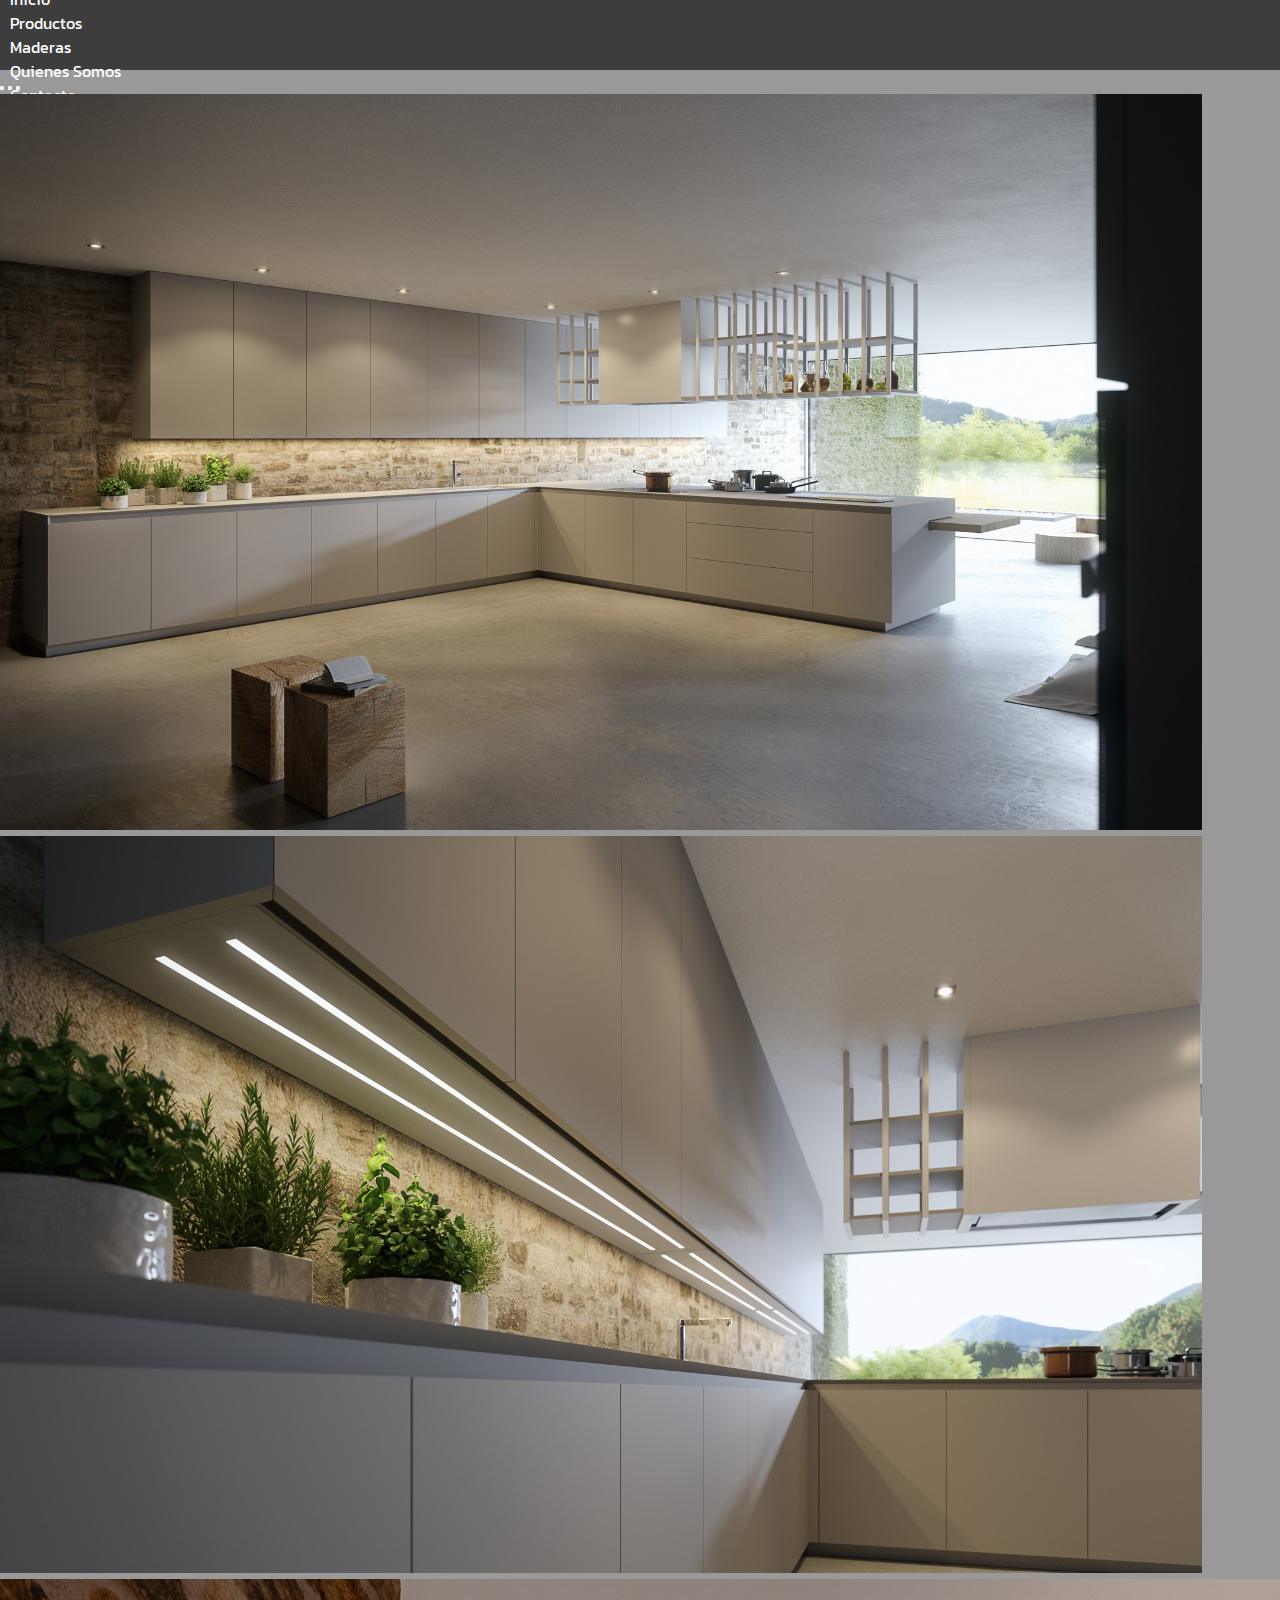
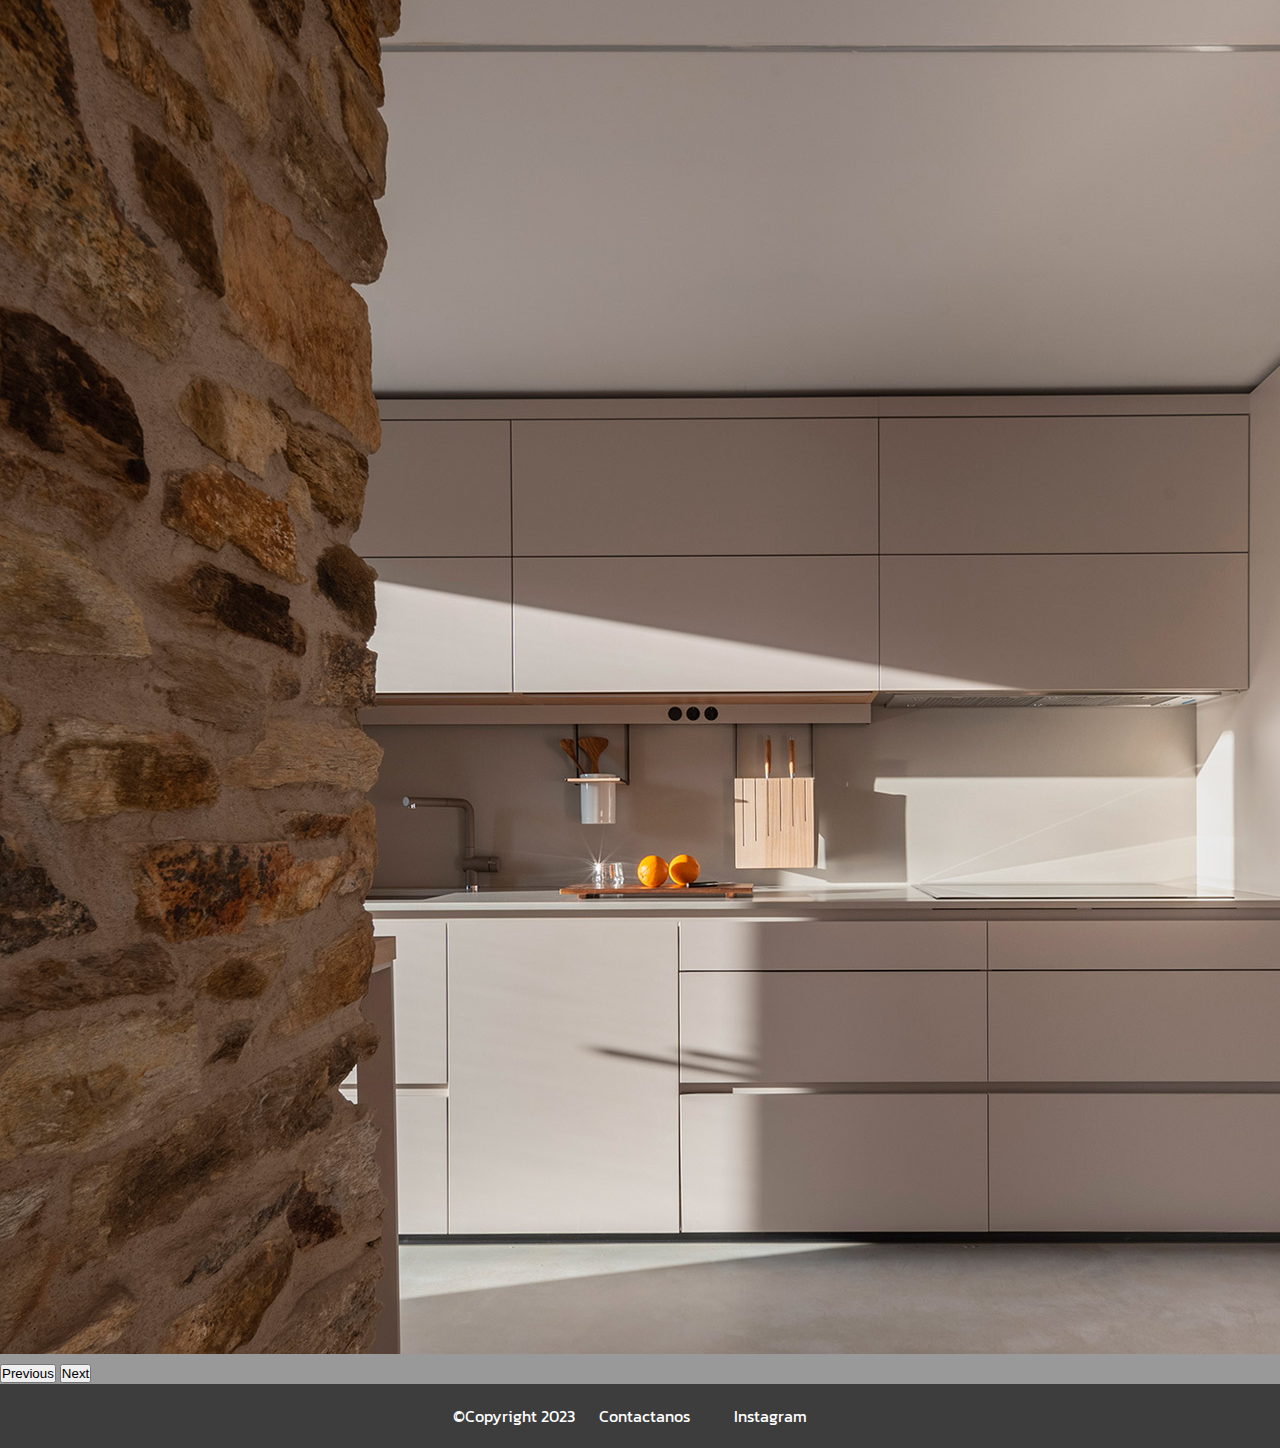
<file: index.html>
<!DOCTYPE html>
<html lang="en">
<head>
    <meta charset="UTF-8">
    <meta name="viewport" content="width=device-width, initial-scale=1.0">
    <title>Visca Amoblamientos</title>
    <link rel="icon" href="imagenes/logosinfondo.png" type="png">
    <link href="https://cdn.jsdelivr.net/npm/bootstrap@5.3.1/dist/css/bootstrap.min.css" rel="stylesheet" integrity="sha384-4bw+/aepP/YC94hEpVNVgiZdgIC5+VKNBQNGCHeKRQN+PtmoHDEXuppvnDJzQIu9" crossorigin="anonymous">
    <link rel="stylesheet" href="css/estilo.css">
    <link rel="preconnect" href="https://fonts.googleapis.com">
    <link rel="preconnect" href="https://fonts.gstatic.com" crossorigin>
    <link href="https://fonts.googleapis.com/css2?family=Kanit:wght@300&display=swap" rel="stylesheet">
</head>
<body>

    <header>
        <nav class="navbar navbar-expand-lg ">
            <div class="container-fluid">
                <a class="navbar-brand" href="#">Visca Amoblamientos</a>
                <button class="navbar-toggler" type="button" data-bs-toggle="collapse" data-bs-target="#navbarNav" aria-controls="navbarNav" aria-expanded="false" aria-label="Toggle navigation">
                <span class="navbar-toggler-icon"></span>
                </button>
                <div class="collapse navbar-collapse" id="navbarNav">
                    <ul class="navbar-nav">
                        <li class="nav-item">
                            <a class="nav-link" aria-current="page" href="#">Inicio</a>
                        </li>
                        <li class="nav-item">
                            <a class="nav-link" href="./paginas/productos.html">Productos</a>
                        </li>
                        <li class="nav-item">
                            <a class="nav-link" href="./paginas/maderas.html">Maderas</a>
                        </li>
                        <li class="nav-item">
                            <a class="nav-link" href="./paginas/quienes-somos.html">Quienes Somos</a>
                        </li>
                        <li class="nav-item">
                            <a class="nav-link" href="./paginas/contacto.html">Contacto</a>
                        </li>
                    </ul>
                </div>
            </div>
        </nav>
    </header>  

    <main>
        <div id="carouselExampleIndicators" class="carousel slide">
            <div class="carousel-indicators">
                <button type="button" data-bs-target="#carouselExampleIndicators" data-bs-slide-to="0" class="active" aria-current="true" aria-label="Slide 1"></button>
                <button type="button" data-bs-target="#carouselExampleIndicators" data-bs-slide-to="1" aria-label="Slide 2"></button>
                <button type="button" data-bs-target="#carouselExampleIndicators" data-bs-slide-to="2" aria-label="Slide 3"></button>
            </div>
            <div class="carousel-inner">
                <div class="carousel-item active">
                    <img src="./imagenes/fotoinicio.png" class="d-block w-100" alt="Foto Inicio">
                </div>
                <div class="carousel-item">
                    <img src="./imagenes/fotoinicio2.png" class="d-block w-100" alt="Foto 2">
                </div>
                <div class="carousel-item">
                    <img src="./imagenes/fotoinicio3.jpeg" class="d-block w-100" alt="Foto 3">
                </div>
            </div>
            <button class="carousel-control-prev" type="button" data-bs-target="#carouselExampleIndicators" data-bs-slide="prev">
                <span class="carousel-control-prev-icon" aria-hidden="true"></span>
                <span class="visually-hidden">Previous</span>
            </button>
            <button class="carousel-control-next" type="button" data-bs-target="#carouselExampleIndicators" data-bs-slide="next">
                <span class="carousel-control-next-icon" aria-hidden="true"></span>
                <span class="visually-hidden">Next</span>
            </button>
        </div>       
    </main>
    
    <footer class="pie-pagina"> ©Copyright 2023
        <a href="paginas/contacto.html">Contactanos</a>
        <a href="https://www.instagram.com/amoblamientosvisca/" target="_blank">Instagram</a>
    </footer>
    <script src="https://cdn.jsdelivr.net/npm/bootstrap@5.3.1/dist/js/bootstrap.bundle.min.js" integrity="sha384-HwwvtgBNo3bZJJLYd8oVXjrBZt8cqVSpeBNS5n7C8IVInixGAoxmnlMuBnhbgrkm" crossorigin="anonymous"></script>
</body>
</html>
</file>
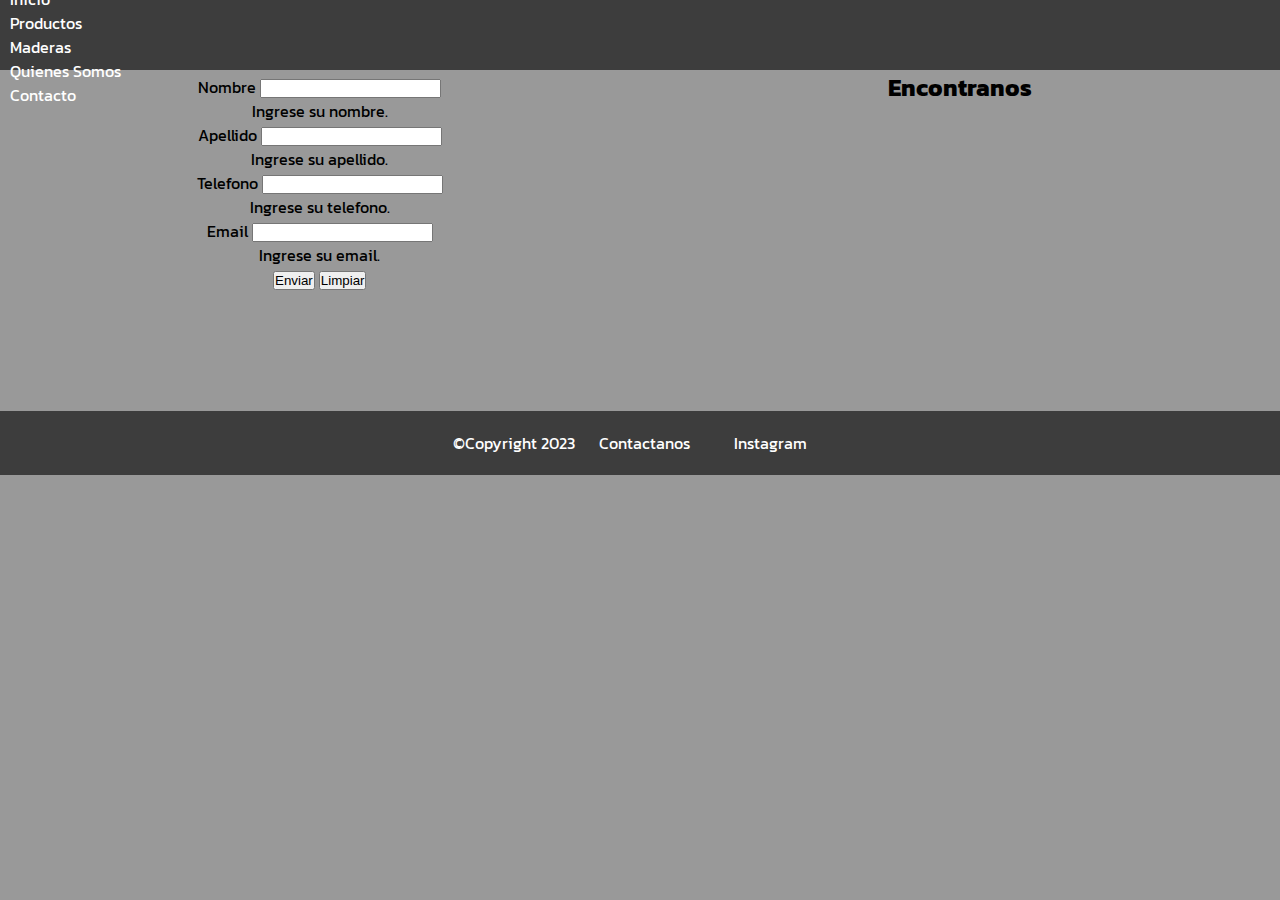
<file: paginas/contacto.html>
<!DOCTYPE html>
<html lang="en">
<head>
    <meta charset="UTF-8">
    <meta name="viewport" content="width=device-width, initial-scale=1.0">
    <title>Contacto</title>
    <link rel="icon" href="/imagenes/logosinfondo.png" type="png">
    <link href="https://cdn.jsdelivr.net/npm/bootstrap@5.3.1/dist/css/bootstrap.min.css" rel="stylesheet" integrity="sha384-4bw+/aepP/YC94hEpVNVgiZdgIC5+VKNBQNGCHeKRQN+PtmoHDEXuppvnDJzQIu9" crossorigin="anonymous">
    <link rel="stylesheet" href="../css/estilo.css">
    <link rel="preconnect" href="https://fonts.googleapis.com">
    <link rel="preconnect" href="https://fonts.gstatic.com" crossorigin>
    <link href="https://fonts.googleapis.com/css2?family=Kanit:wght@300&display=swap" rel="stylesheet">
</head>
<body>
    <header>
        <nav class="navbar navbar-expand-lg ">
            <div class="container-fluid">
                <a class="navbar-brand" href="../index.html">Visca Amoblamientos</a>
                <button class="navbar-toggler" type="button" data-bs-toggle="collapse" data-bs-target="#navbarNav" aria-controls="navbarNav" aria-expanded="false" aria-label="Toggle navigation">
                <span class="navbar-toggler-icon"></span>
                </button>
                <div class="collapse navbar-collapse" id="navbarNav">
                    <ul class="navbar-nav">
                        <li class="nav-item">
                            <a class="nav-link" aria-current="page" href="../index.html">Inicio</a>
                        </li>
                        <li class="nav-item">
                            <a class="nav-link" href="./productos.html">Productos</a>
                        </li>
                        <li class="nav-item">
                            <a class="nav-link" href="./maderas.html">Maderas</a>
                        </li>
                        <li class="nav-item">
                            <a class="nav-link" href="./quienes-somos.html">Quienes Somos</a>
                        </li>
                        <li class="nav-item">
                            <a class="nav-link" href="#">Contacto</a>
                        </li>
                    </ul>
                </div>
            </div>
        </nav>
    </header>  

    <div class="containerContacto">
        <div class="contactoForm">
            <form class=" formularioContacto">
                <div class="mb-3">
                    <label for="Nombre" class="form-label">Nombre</label>
                    <input type="text" class="form-control" id="Nombre" aria-describedby="Nombre">
                    <div id="Nombre" class="form-text">Ingrese su nombre.</div>
                </div>
                <div class="mb-3">
                    <label for="Apellido" class="form-label">Apellido</label>
                    <input type="text" class="form-control" id="Apellido" aria-describedby="Apellido">
                    <div id="Apellido" class="form-text">Ingrese su apellido.</div>
                </div>
                <div class="mb-3">
                    <label for="Telefono" class="form-label">Telefono</label>
                    <input type="number" class="form-control" id="Telefono" aria-describedby="Telefono">
                    <div id="Telefono" class="form-text">Ingrese su telefono.</div>
                </div>
                <div class="mb-3">
                    <label for="Email" class="form-label">Email</label>
                    <input type="email" class="form-control" id="Email" aria-describedby="email">
                    <div id="email" class="form-text">Ingrese su email.</div>
                </div>
                <button type="submit" class="btn btn-secondary">Enviar</button>
                <button type="reset" class="btn btn-secondary">Limpiar</button>
            </form>
        </div>
        
        <div class="contactoMapa">
            <h2>Encontranos</h2>
            <iframe src="https://www.google.com/maps/embed?pb=!1m18!1m12!1m3!1d3347.803947785608!2d-60.64019362491683!3d-32.956185172369345!2m3!1f0!2f0!3f0!3m2!1i1024!2i768!4f13.1!3m3!1m2!1s0x95b7ab05ae85375b%3A0xc669d2220587d977!2sMaip%C3%BA%201555%2C%20S2000%20CGU%2C%20Santa%20Fe!5e0!3m2!1ses-419!2sar!4v1683151083179!5m2!1ses-419!2sar" width="400" height="300" style="border:0;" allowfullscreen="" loading="lazy" referrerpolicy="no-referrer-when-downgrade"></iframe>
        </div>
    </div>

    <footer class="pie-pagina"> ©Copyright 2023
        <a href="contacto.html">Contactanos</a>
        <a href="https://www.instagram.com/amoblamientosvisca/" target="_blank">Instagram</a>
    </footer>
    <script src="https://cdn.jsdelivr.net/npm/bootstrap@5.3.1/dist/js/bootstrap.bundle.min.js" integrity="sha384-HwwvtgBNo3bZJJLYd8oVXjrBZt8cqVSpeBNS5n7C8IVInixGAoxmnlMuBnhbgrkm" crossorigin="anonymous"></script>
</body>
</html>
</file>
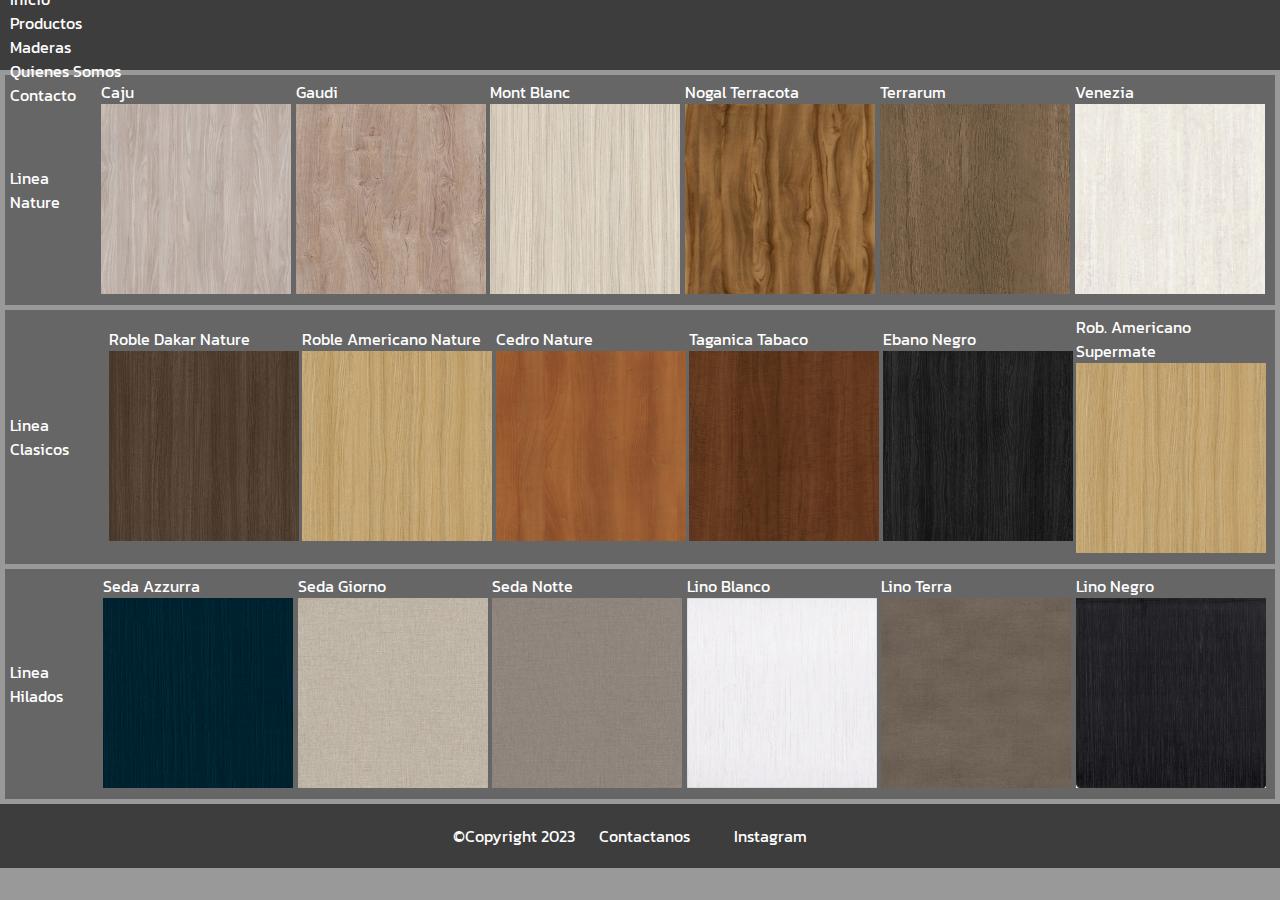
<file: paginas/maderas.html>
<!DOCTYPE html>
<html lang="en">
<head>
    <meta charset="UTF-8">
    <meta name="viewport" content="width=device-width, initial-scale=1.0">
    <title>Maderas</title>
    <link rel="icon" href="/imagenes/logosinfondo.png" type="png">
    <link href="https://cdn.jsdelivr.net/npm/bootstrap@5.3.1/dist/css/bootstrap.min.css" rel="stylesheet" integrity="sha384-4bw+/aepP/YC94hEpVNVgiZdgIC5+VKNBQNGCHeKRQN+PtmoHDEXuppvnDJzQIu9" crossorigin="anonymous">
    <link rel="stylesheet" href="../css/estilo.css">
    <link rel="preconnect" href="https://fonts.googleapis.com">
    <link rel="preconnect" href="https://fonts.gstatic.com" crossorigin>
    <link href="https://fonts.googleapis.com/css2?family=Kanit:wght@300&display=swap" rel="stylesheet">
</head>
<body>
    <header>
        <nav class="navbar navbar-expand-lg ">
            <div class="container-fluid">
                <a class="navbar-brand" href="../index.html">Visca Amoblamientos</a>
                <button class="navbar-toggler" type="button" data-bs-toggle="collapse" data-bs-target="#navbarNav" aria-controls="navbarNav" aria-expanded="false" aria-label="Toggle navigation">
                <span class="navbar-toggler-icon"></span>
                </button>
                <div class="collapse navbar-collapse" id="navbarNav">
                    <ul class="navbar-nav">
                        <li class="nav-item">
                            <a class="nav-link" aria-current="page" href="../index.html">Inicio</a>
                        </li>
                        <li class="nav-item">
                            <a class="nav-link" href="./productos.html">Productos</a>
                        </li>
                        <li class="nav-item">
                            <a class="nav-link" href="#">Maderas</a>
                        </li>
                        <li class="nav-item">
                            <a class="nav-link" href="./quienes-somos.html">Quienes Somos</a>
                        </li>
                        <li class="nav-item">
                            <a class="nav-link" href="./contacto.html">Contacto</a>
                        </li>
                    </ul>
                </div>
            </div>
        </nav>
    </header>  

    <main>
        <div class="containerMaderas">Linea Nature
            <div class="boxmadera">Caju
                <img src="../imagenes/naturecaju.jpg" alt="Caju">
            </div>
            <div class="boxmadera">Gaudi
                <img src="../imagenes/naturegaudi.jpg" alt="Guadi">
            </div>
            <div class="boxmadera">Mont Blanc
                <img src="../imagenes/naturemontblanc.jpg" alt="MontBlanc">
            </div>
            <div class="boxmadera">Nogal Terracota
                <img src="../imagenes/naturenogal.jpg" alt="Terracota">
            </div>
            <div class="boxmadera">Terrarum
                <img src="../imagenes/natureterra.jpg" alt="Terracota">
            </div>
            <div class="boxmadera">Venezia
                <img src="../imagenes/naturevenezia.jpg" alt="Venezia">
            </div>
        </div>

        <div class="containerMaderas">Linea Clasicos
            <div class="boxmadera">Roble Dakar Nature
                <img src="../imagenes/robledakarnature.jpg" alt="Roble dakar nature">
            </div>
            <div class="boxmadera">Roble Americano Nature
                <img src="../imagenes/robleamericanonature.jpg" alt="Roble Americano Nature">
            </div>
            <div class="boxmadera">Cedro Nature
                <img src="../imagenes/cedronature.jpg" alt="Cedro Nature">
            </div>
            <div class="boxmadera">Taganica Tabaco
                <img src="../imagenes/taganicatabaco.jpg" alt="Taganica Tabaco">
            </div>
            <div class="boxmadera">Ebano Negro
                <img src="../imagenes/ebanonegro.jpg" alt="Ebano Negro">
            </div>
            <div class="boxmadera">Rob. Americano Supermate
                <img src="../imagenes/robleamericanomate.jpg" alt="Roble Americano Supermate">
            </div>
        </div>

        <div class="containerMaderas">Linea Hilados
            <div class="boxmadera">Seda Azzurra
                <img src="../imagenes/sedaazzurra.jpg" alt="Seda Azzurra">
            </div>
            <div class="boxmadera">Seda Giorno
                <img src="../imagenes/sedagiorno.jpg" alt="Seda Giorno">
            </div>
            <div class="boxmadera">Seda Notte
                <img src="../imagenes/sedanotte.jpg" alt="Seda Notte">
            </div>
            <div class="boxmadera">Lino Blanco
                <img src="../imagenes/linoblanco.jpg" alt="Lino Blanco">
            </div>
            <div class="boxmadera">Lino Terra
                <img src="../imagenes/linoterra.jpg" alt="Lino Terra">
            </div>
            <div class="boxmadera">Lino Negro
                <img src="../imagenes/linonegro.jpg" alt="Lino Negro">
            </div>
        </div>
    </main>

    <footer class="pie-pagina"> ©Copyright 2023
        <a href="contacto.html">Contactanos</a>
        <a href="https://www.instagram.com/amoblamientosvisca/" target="_blank">Instagram</a>
    </footer>
    <script src="https://cdn.jsdelivr.net/npm/bootstrap@5.3.1/dist/js/bootstrap.bundle.min.js" integrity="sha384-HwwvtgBNo3bZJJLYd8oVXjrBZt8cqVSpeBNS5n7C8IVInixGAoxmnlMuBnhbgrkm" crossorigin="anonymous"></script>
</body>
</html>
</file>
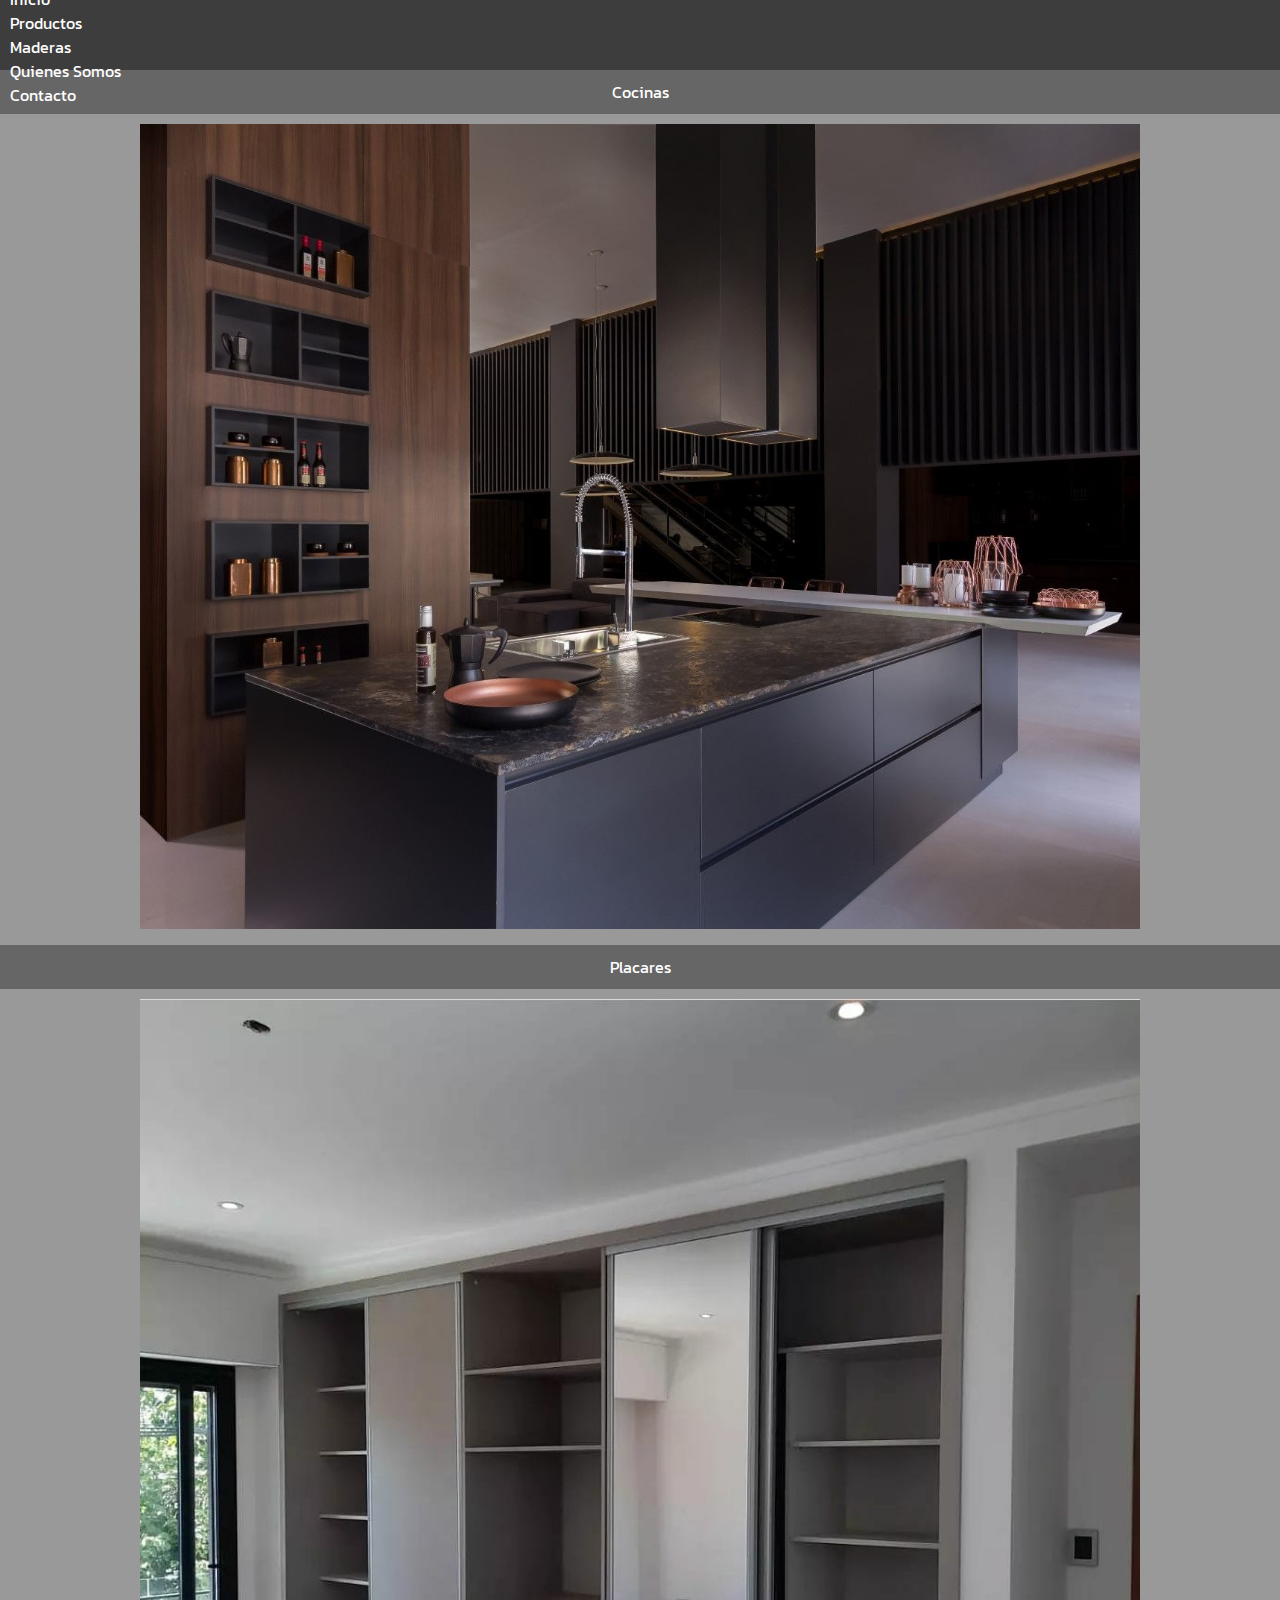
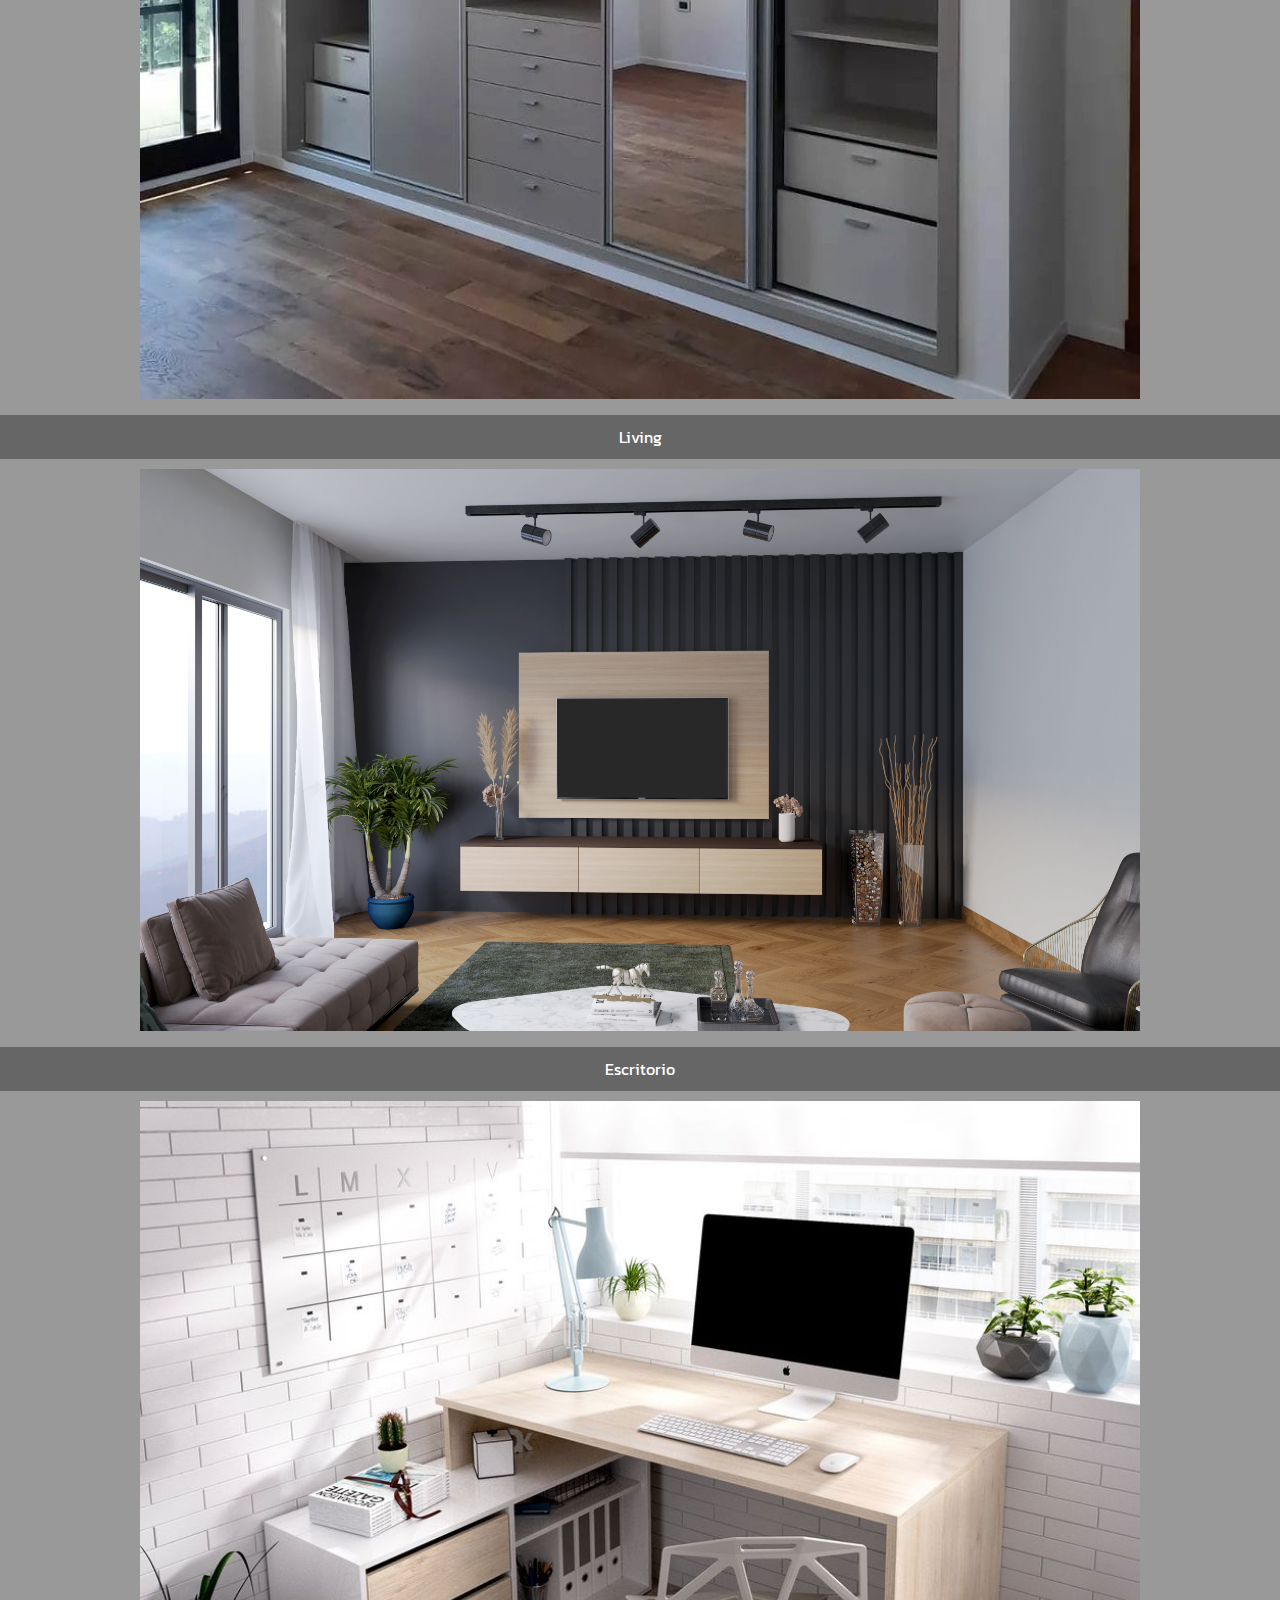
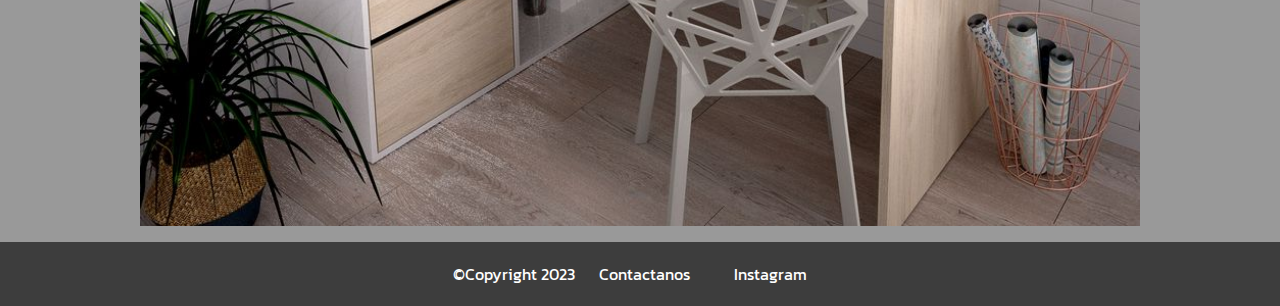
<file: paginas/productos.html>
<!DOCTYPE html>
<html lang="en">
<head>
    <meta charset="UTF-8">
    <meta name="viewport" content="width=device-width, initial-scale=1.0">
    <title>Productos</title>
    <link rel="icon" href="/imagenes/logosinfondo.png" type="png">
    <link href="https://cdn.jsdelivr.net/npm/bootstrap@5.3.1/dist/css/bootstrap.min.css" rel="stylesheet" integrity="sha384-4bw+/aepP/YC94hEpVNVgiZdgIC5+VKNBQNGCHeKRQN+PtmoHDEXuppvnDJzQIu9" crossorigin="anonymous">
    <link rel="stylesheet" href="../css/estilo.css">
    <link rel="preconnect" href="https://fonts.googleapis.com">
    <link rel="preconnect" href="https://fonts.gstatic.com" crossorigin>
    <link href="https://fonts.googleapis.com/css2?family=Kanit:wght@300&display=swap" rel="stylesheet">
</head>
<body>
    <header>
        <nav class="navbar navbar-expand-lg ">
            <div class="container-fluid">
                <a class="navbar-brand" href="../index.html">Visca Amoblamientos</a>
                <button class="navbar-toggler" type="button" data-bs-toggle="collapse" data-bs-target="#navbarNav" aria-controls="navbarNav" aria-expanded="false" aria-label="Toggle navigation">
                <span class="navbar-toggler-icon"></span>
                </button>
                <div class="collapse navbar-collapse" id="navbarNav">
                    <ul class="navbar-nav">
                        <li class="nav-item">
                            <a class="nav-link" aria-current="page" href="../index.html">Inicio</a>
                        </li>
                        <li class="nav-item">
                            <a class="nav-link" href="#">Productos</a>
                        </li>
                        <li class="nav-item">
                            <a class="nav-link" href="./maderas.html">Maderas</a>
                        </li>
                        <li class="nav-item">
                            <a class="nav-link" href="./quienes-somos.html">Quienes Somos</a>
                        </li>
                        <li class="nav-item">
                            <a class="nav-link" href="./contacto.html">Contacto</a>
                        </li>
                    </ul>
                </div>
            </div>
        </nav>
    </header>  

    <main>
        <div class="tituloproductos">
            <p>Cocinas</p>
        </div>
        <div class="productos">
            <div class="fotosproductos"></div>
            <img src="../imagenes/productococina.jpg" alt="fotococina">
        </div>
        
        <div class="tituloproductos">
            <p>Placares</p>
        </div>
        <div class="productos">
            <div class="fotosproductos"></div>
            <img src="../imagenes/productoplacar.jpg" alt="fotoplacar">
        </div>
       
        <div class="tituloproductos">
            <p>Living</p>
        </div>
        <div class="productos">
            <div class="fotosproductos"></div>
            <img src="../imagenes/productoliving.jpg" alt="fotoliving">
        </div>
      
        <div class="tituloproductos">
            <p>Escritorio</p>
        </div>
        <div class="productos">
            <div class="fotosproductos"></div>
            <img src="../imagenes/productoescritorio.jpg" alt="fotoescritorio">
        </div>
    </main>

    <footer class="pie-pagina"> ©Copyright 2023
        <a href="contacto.html">Contactanos</a>
        <a href="https://www.instagram.com/amoblamientosvisca/" target="_blank">Instagram</a>
    </footer>
    <script src="https://cdn.jsdelivr.net/npm/bootstrap@5.3.1/dist/js/bootstrap.bundle.min.js" integrity="sha384-HwwvtgBNo3bZJJLYd8oVXjrBZt8cqVSpeBNS5n7C8IVInixGAoxmnlMuBnhbgrkm" crossorigin="anonymous"></script>
</body>
</html>
</file>
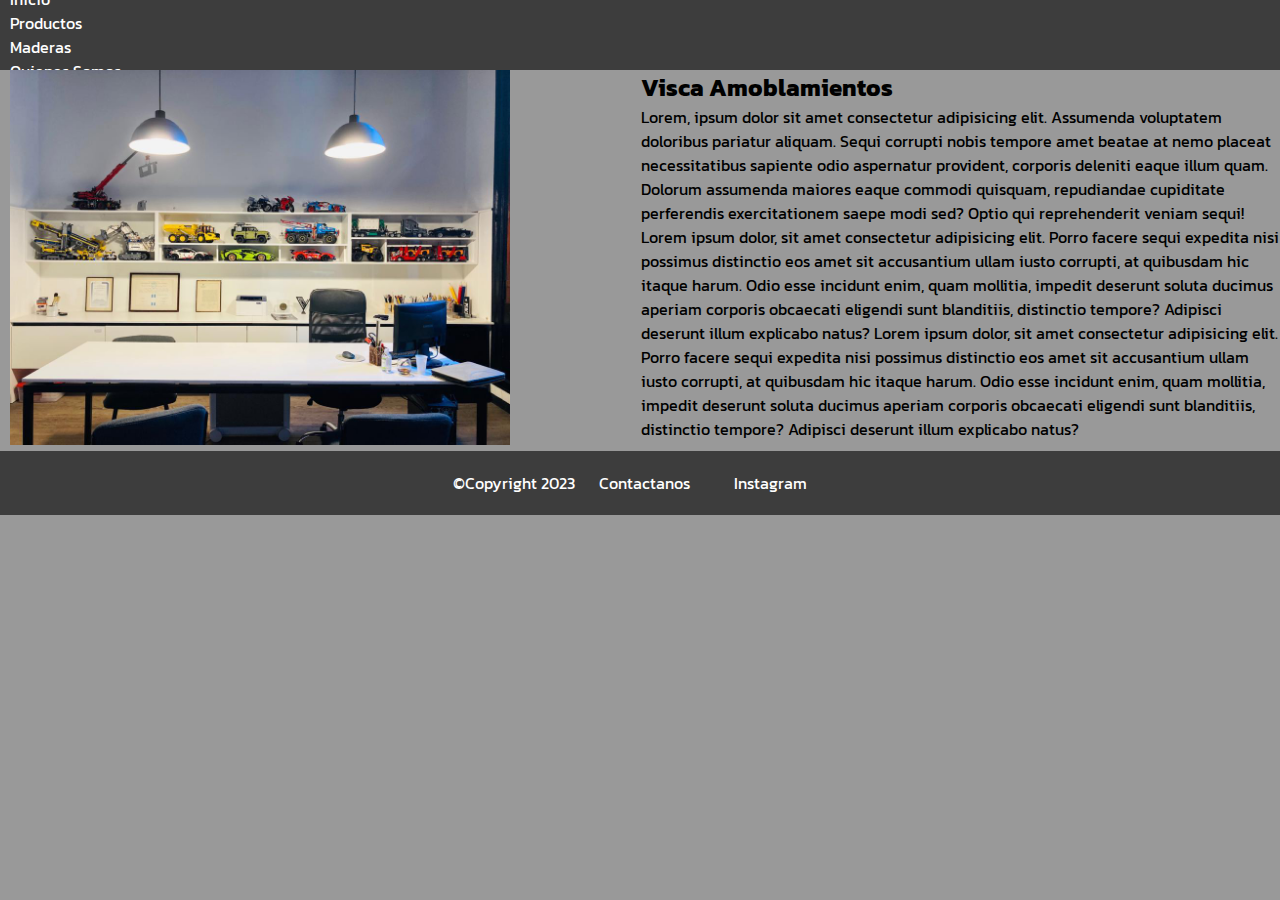
<file: paginas/quienes-somos.html>
<!DOCTYPE html>
<html lang="en">
<head>
    <meta charset="UTF-8">
    <meta name="viewport" content="width=device-width, initial-scale=1.0">
    <title>Quienes Somos</title>
    <link rel="icon" href="/imagenes/logosinfondo.png" type="png">
    <link href="https://cdn.jsdelivr.net/npm/bootstrap@5.3.1/dist/css/bootstrap.min.css" rel="stylesheet" integrity="sha384-4bw+/aepP/YC94hEpVNVgiZdgIC5+VKNBQNGCHeKRQN+PtmoHDEXuppvnDJzQIu9" crossorigin="anonymous">
    <link rel="stylesheet" href="../css/estilo.css">
    <link rel="preconnect" href="https://fonts.googleapis.com">
    <link rel="preconnect" href="https://fonts.gstatic.com" crossorigin>
    <link href="https://fonts.googleapis.com/css2?family=Kanit:wght@300&display=swap" rel="stylesheet">
</head>
<body>

        <nav class="navbar navbar-expand-lg nav ">
            <div class="container-fluid">
                <a class="navbar-brand" href="../index.html">Visca Amoblamientos</a>
                <button class="navbar-toggler" type="button" data-bs-toggle="collapse" data-bs-target="#navbarNav" aria-controls="navbarNav" aria-expanded="false" aria-label="Toggle navigation">
                <span class="navbar-toggler-icon"></span>
                </button>
                <div class="collapse navbar-collapse" id="navbarNav">
                    <ul class="navbar-nav">
                        <li class="nav-item">
                            <a class="nav-link" aria-current="page" href="../index.html">Inicio</a>
                        </li>
                        <li class="nav-item">
                            <a class="nav-link" href="./productos.html">Productos</a>
                        </li>
                        <li class="nav-item">
                            <a class="nav-link" href="./maderas.html">Maderas</a>
                        </li>
                        <li class="nav-item">
                            <a class="nav-link" href="#">Quienes Somos</a>
                        </li>
                        <li class="nav-item">
                            <a class="nav-link" href="./contacto.html">Contacto</a>
                        </li>
                    </ul>
                </div>
            </div>
        </nav>
    <div class="containerQuienes">   
        <div class="quienesFoto">
            <img src="../imagenes/fototaller.jpeg" alt="fototaller">
        </div>
        <div class="quienesDesc">
            <h2>Visca Amoblamientos</h1>
            <p>Lorem, ipsum dolor sit amet consectetur adipisicing elit. Assumenda voluptatem doloribus pariatur aliquam. Sequi corrupti nobis tempore amet beatae at nemo placeat necessitatibus sapiente odio aspernatur provident, corporis deleniti eaque illum quam. Dolorum assumenda maiores eaque commodi quisquam, repudiandae cupiditate perferendis exercitationem saepe modi sed? Optio qui reprehenderit veniam sequi!
            Lorem ipsum dolor, sit amet consectetur adipisicing elit. Porro facere sequi expedita nisi possimus distinctio eos amet sit accusantium ullam iusto corrupti, at quibusdam hic itaque harum. Odio esse incidunt enim, quam mollitia, impedit deserunt soluta ducimus aperiam corporis obcaecati eligendi sunt blanditiis, distinctio tempore? Adipisci deserunt illum explicabo natus?
            Lorem ipsum dolor, sit amet consectetur adipisicing elit. Porro facere sequi expedita nisi possimus distinctio eos amet sit accusantium ullam iusto corrupti, at quibusdam hic itaque harum. Odio esse incidunt enim, quam mollitia, impedit deserunt soluta ducimus aperiam corporis obcaecati eligendi sunt blanditiis, distinctio tempore? Adipisci deserunt illum explicabo natus?
            </p>
        </div>
    </div>    
        <footer class="pie-pagina"> ©Copyright 2023
            <a href="contacto.html">Contactanos</a>
            <a href="https://www.instagram.com/amoblamientosvisca/" target="_blank">Instagram</a>
        </footer>

    <script src="https://cdn.jsdelivr.net/npm/bootstrap@5.3.1/dist/js/bootstrap.bundle.min.js" integrity="sha384-HwwvtgBNo3bZJJLYd8oVXjrBZt8cqVSpeBNS5n7C8IVInixGAoxmnlMuBnhbgrkm" crossorigin="anonymous"></script>
</body>
</html>
</file>
<file: css/estilo.css>
*{margin: 0;
padding: 0;}

body {background-color: #999999;
    font-family: 'Kanit', sans-serif;}



/* Inicio Menu de Navegacion */
.navbar{
    display: flex;
    justify-content: space-between;
    align-items:center;
    height: 50px;
    padding: 10px;
    background-color:#3D3D3D ;
}

.navbar li a:hover{
    background-color: white;
    color: #3D3D3D;
    font-weight: 600;
}
.navbar a{
    text-decoration: none;
    color:white ;
}
 /*Fin Menu de Navegacion */


/* Inicio Pie de Pagina */
.pie-pagina {
    background-color:#3D3D3D ;
    margin: auto;
    text-align: center;
    color: white;
}

.pie-pagina a {
    text-decoration: none;
    color: white;
    padding: 20px;
    display: inline-block;
}

.pie-pagina a:hover{
    background-color: white;
    color: #3D3D3D;
    font-weight: 600;
}
/* Fin Pie de Pagina */

/*Inicio Contacto*/
.containerContacto {  display: grid;
    grid-template-columns: 1fr 1fr;
    grid-template-rows: 1fr;
    grid-auto-columns: 1fr;
    gap: 1px 1px;
    grid-auto-flow: row;
    grid-template-areas:
      "contactoForm contactoMapa";
  }
  
  .contactoForm { grid-area: contactoForm; }
  
  .contactoMapa { grid-area: contactoMapa; }

  .contactoForm {
    text-align: center;
    margin: 5px;
  }
  .contactoMapa {
    text-align: center;
  }

  @media screen and 
    (max-width: 768px)
    {.containerContacto { 
        display: grid; 
        grid-auto-columns: 1fr; 
        grid-template-columns: 1fr 1fr; 
        grid-template-rows: 1fr 1fr; 
        gap: 1px 1px; 
        grid-template-areas: 
          "contactoForm"
          "contactoMapa"; 
      }
    }
/*Fin Contacto*/

.portada-inicio {
    text-align: center;
}

/*Inicio Productos*/
div.productos {
    margin: 10px 20px;
    text-align: center;
}

div.tituloproductos {
    text-align: center;
    padding: 10px;
    color: white;
    background-color:#666666 ;
}

.productos img{
    width: 1000px;
}
/*Fin Productos*/


/*Inicio Maderas*/
.containerMaderas {
    display: flex;
    padding: 5px;
    align-items: center;
    background-color: #666666;
    margin: 5px;
    color: white;
    justify-content: space-between;
}

.boxmadera {
    width: 200px;
}

.boxmadera img {
    width: 190px;
}
/*Fin Maderas*/


/*Inicio Quienes Somos */

.quienesFoto img {
    width: 500px;
    margin-left: 10px;
}
.containerQuienes {  display: grid;
    grid-template-columns: 1fr 1fr;
    grid-template-rows: 1fr;
    grid-auto-columns: 1fr;
    gap: 1px 1px;
    grid-auto-flow: row;
    grid-template-areas:
      "quienesFoto quienesDesc";
  }
  
  .quienesFoto { grid-area: quienesFoto; }
  
  .quienesDesc { grid-area: quienesDesc; }
  

  @media screen and 
    (max-width: 768px)
    {.containerQuienes { 
        display: grid; 
        grid-auto-columns: 1fr; 
        grid-template-columns: 1fr 1fr; 
        grid-template-rows: 1fr 1fr; 
        gap: 1px 1px; 
        grid-template-areas: 
          "quienesFoto"
          "quienesDesc"; 
      }
    .quienesDesc{
        text-align: center;
        }
    }

/* Fin Quienes Somos*/
</file>
